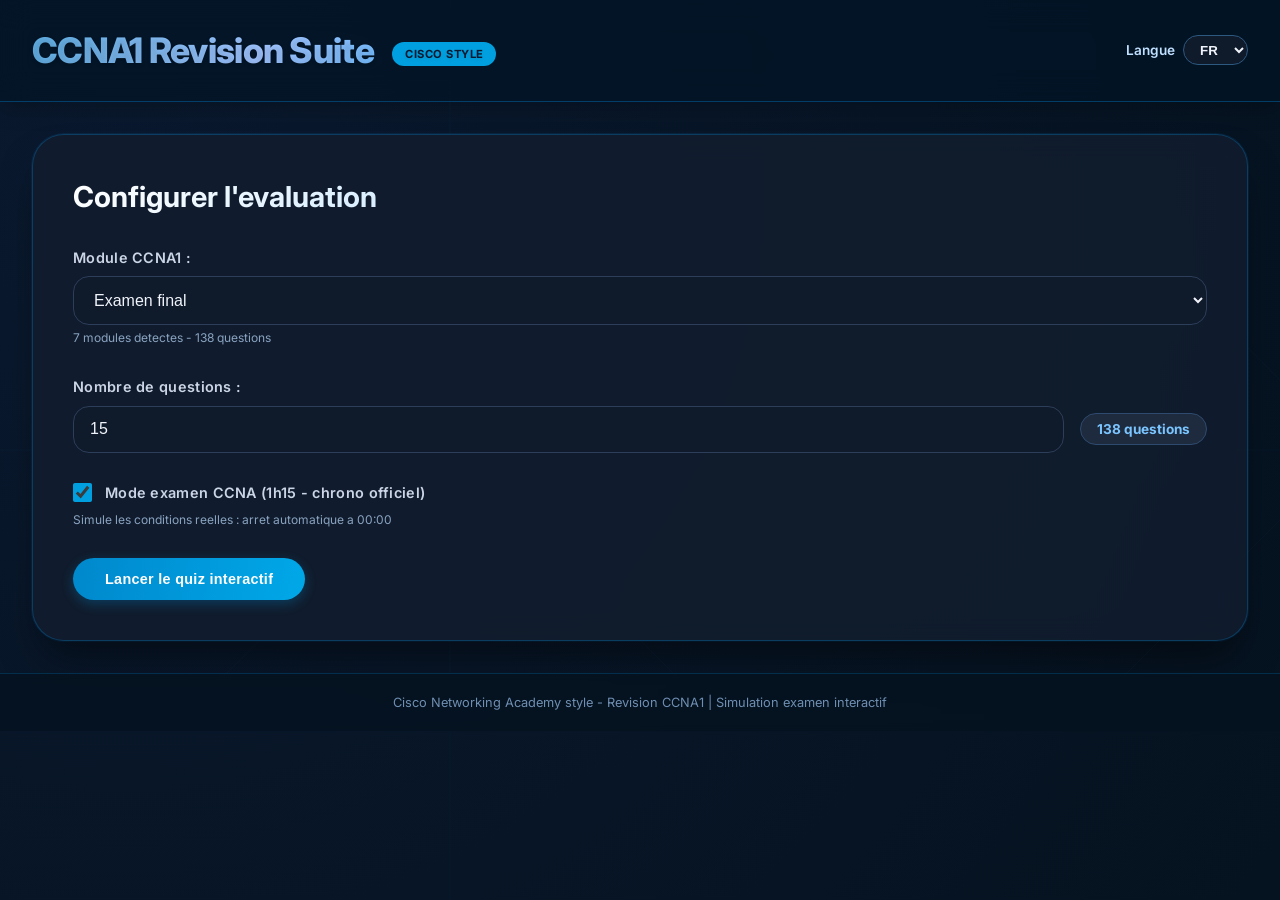
<file: index.html>
<!DOCTYPE html>
<html lang="fr">
<head>
    <meta charset="utf-8">
    <meta name="viewport" content="width=device-width, initial-scale=1.0">
    <meta http-equiv="refresh" content="0; url=CCNA1-main/index.html">
    <title>Revision CCNA1</title>
</head>
<body>
    <p>Redirection vers <a href="CCNA1-main/index.html">l'application CCNA1</a>...</p>
</body>
</html>
</file>
<file: CCNA1-main/style.css>
:root {
    --primary-color: #2563eb;
    --primary-hover: #1d4ed8;
    --success-color: #10b981;
    --error-color: #ef4444;
    --bg-gradient-start: #0f172a;
    --bg-gradient-end: #1e293b;
    --card-bg: #ffffff;
    --text-primary: #1f2937;
    --text-secondary: #6b7280;
    --border-color: #e5e7eb;
    --shadow-sm: 0 1px 2px 0 rgba(0, 0, 0, 0.05);
    --shadow-md: 0 4px 6px -1px rgba(0, 0, 0, 0.1), 0 2px 4px -1px rgba(0, 0, 0, 0.06);
    --shadow-lg: 0 10px 15px -3px rgba(0, 0, 0, 0.1), 0 4px 6px -2px rgba(0, 0, 0, 0.05);
    --shadow-xl: 0 20px 25px -5px rgba(0, 0, 0, 0.1), 0 10px 10px -5px rgba(0, 0, 0, 0.04);
}

 /* ========= CISCO-INSPIRED DESIGN SYSTEM ========= */
        * {
            margin: 0;
            padding: 0;
            box-sizing: border-box;
        }

        body {
            font-family: 'Inter', 'Segoe UI', system-ui, sans-serif;
            min-height: 100vh;
            background: radial-gradient(circle at 10% 20%, #0a192f 0%, #05121f 100%);
            color: #e2e8f0;
            line-height: 1.5;
            position: relative;
        }

        /* network pattern overlay */
        body::before {
            content: "";
            position: fixed;
            top: 0;
            left: 0;
            width: 100%;
            height: 100%;
            background-image: url('data:image/svg+xml;utf8,<svg xmlns="http://www.w3.org/2000/svg" viewBox="0 0 800 800" opacity="0.03"><path fill="none" stroke="%234299e1" stroke-width="0.8" d="M0 400 L800 400 M400 0 L400 800 M200 200 L600 600 M600 200 L200 600"/><circle cx="400" cy="400" r="3" fill="%234299e1"/><circle cx="200" cy="200" r="2" fill="%234299e1"/><circle cx="600" cy="200" r="2" fill="%234299e1"/><circle cx="200" cy="600" r="2" fill="%234299e1"/><circle cx="600" cy="600" r="2" fill="%234299e1"/></svg>');
            background-repeat: repeat;
            pointer-events: none;
            z-index: 0;
        }

        header {
            position: relative;
            background: rgba(2, 20, 38, 0.75);
            backdrop-filter: blur(16px);
            border-bottom: 1px solid rgba(0, 160, 255, 0.3);
            padding: 1.5rem 2rem;
            text-align: center;
            box-shadow: 0 8px 20px rgba(0,0,0,0.2);
            z-index: 2;
        }

        header h1 {
            font-size: 2.2rem;
            font-weight: 800;
            letter-spacing: -0.02em;
            background: linear-gradient(120deg, #5dade2, #a0c4ff, #48b5ff);
            -webkit-background-clip: text;
            background-clip: text;
            color: transparent;
            text-shadow: 0 2px 4px rgba(0,0,0,0.1);
        }

        .header-row {
            display: flex;
            align-items: center;
            justify-content: space-between;
            gap: 1rem;
        }

        .lang-switch {
            display: flex;
            align-items: center;
            gap: 0.5rem;
            color: #c0e0ff;
            font-size: 0.85rem;
            font-weight: 600;
        }

        .lang-switch select {
            background: #0f1a2b;
            color: #f0f4fa;
            border: 1px solid #2d5880;
            border-radius: 999px;
            padding: 0.35rem 0.75rem;
            font-weight: 700;
            cursor: pointer;
        }

        .cisco-badge {
            display: inline-block;
            background: #00a0e0;
            font-size: 0.7rem;
            font-weight: 700;
            padding: 0.2rem 0.8rem;
            border-radius: 40px;
            color: #0a192f;
            margin-left: 0.75rem;
            vertical-align: middle;
            letter-spacing: 0.5px;
        }

        main {
            position: relative;
            flex: 1;
            display: flex;
            align-items: center;
            justify-content: center;
            padding: 2rem;
            max-width: 1280px;
            margin: 0 auto;
            z-index: 2;
        }

        section {
            width: 100%;
            transition: all 0.25s ease;
        }

        /* modern glassmorphic cards */
        .quiz-card, #setup-card {
            background: rgba(18, 30, 46, 0.85);
            backdrop-filter: blur(12px);
            border-radius: 2rem;
            border: 1px solid rgba(0, 160, 255, 0.25);
            box-shadow: 0 25px 40px -12px rgba(0,0,0,0.5), 0 0 0 1px rgba(0,160,255,0.1);
            padding: 2.5rem;
            transition: transform 0.2s ease, box-shadow 0.2s ease;
        }

        .quiz-card:hover, #setup-card:hover {
            box-shadow: 0 30px 45px -12px rgba(0,0,0,0.6), 0 0 0 1px rgba(0,160,255,0.3);
        }

        #setup-card h2 {
            font-weight: 700;
            font-size: 1.8rem;
            background: linear-gradient(135deg, #fff, #7bc5ff);
            -webkit-background-clip: text;
            background-clip: text;
            color: transparent;
            margin-bottom: 1.8rem;
        }

        .form-group {
            margin-bottom: 1.8rem;
            text-align: left;
        }

        .form-group label {
            display: block;
            font-weight: 600;
            color: #cbd5e6;
            margin-bottom: 0.5rem;
            font-size: 0.9rem;
            letter-spacing: 0.3px;
        }

        .form-group select,
        .form-group input[type="number"] {
            width: 100%;
            padding: 0.85rem 1rem;
            background: #0f1a2b;
            border: 1.5px solid #2d3e5a;
            border-radius: 1rem;
            color: #f0f4fa;
            font-size: 1rem;
            transition: all 0.2s;
        }

        .form-group select:focus,
        .form-group input[type="number"]:focus {
            border-color: #00a0e0;
            outline: none;
            box-shadow: 0 0 0 3px rgba(0,160,224,0.3);
            background: #0c1425;
        }

        .toggle-row {
            display: flex !important;
            align-items: center;
            gap: 0.8rem;
            cursor: pointer;
        }

        .toggle-row input {
            width: 1.2rem;
            height: 1.2rem;
            accent-color: #00a0e0;
        }

        .hint-text {
            font-size: 0.75rem;
            color: #8aa3c0;
            margin-top: 0.3rem;
            display: block;
        }

        .questions-badge {
            display: inline-flex;
            align-items: center;
            justify-content: center;
            background: #1e2a3e;
            border-radius: 2rem;
            padding: 0.3rem 1rem;
            font-weight: 700;
            font-size: 0.85rem;
            color: #7bc5ff;
            border: 1px solid #2e4a6e;
        }

        .progress-bar {
            background: #1e2a3a;
            border-radius: 100px;
            height: 8px;
            overflow: hidden;
            margin-bottom: 2rem;
        }
        .progress-fill {
            background: linear-gradient(90deg, #00a0e0, #6bc2ff);
            width: 0%;
            height: 100%;
            transition: width 0.3s cubic-bezier(0.2, 0.9, 0.4, 1.1);
            border-radius: 100px;
        }

        .question-header {
            display: flex;
            justify-content: space-between;
            align-items: baseline;
            flex-wrap: wrap;
            gap: 0.8rem;
            margin-bottom: 1.8rem;
            padding-bottom: 0.8rem;
            border-bottom: 1px solid rgba(72, 181, 255, 0.3);
        }
        .question-number {
            background: #00a0e0;
            color: #05121f;
            font-weight: 800;
            padding: 0.3rem 1rem;
            border-radius: 40px;
            font-size: 0.8rem;
        }
        .question-text {
            font-size: 1.3rem;
            font-weight: 600;
            margin: 1.2rem 0 1.8rem 0;
            color: #ffffff;
            line-height: 1.4;
        }
        .answers-container {
            display: flex;
            flex-direction: column;
            gap: 1rem;
            margin: 1.5rem 0;
        }
        .answer-option {
            display: flex;
            align-items: center;
            gap: 1rem;
            background: rgba(12, 25, 40, 0.7);
            border: 1.5px solid #2a3b50;
            border-radius: 1.2rem;
            padding: 1rem 1.4rem;
            cursor: pointer;
            transition: all 0.2s ease;
        }
        .answer-option:hover {
            background: #14273e;
            border-color: #00a0e0;
            transform: translateX(5px);
        }
        .answer-option.selected-correct {
            border-color: #2ecc71;
            background: rgba(46, 204, 113, 0.12);
            box-shadow: 0 0 8px rgba(46,204,113,0.2);
        }
        .answer-option input {
            width: 1.2rem;
            height: 1.2rem;
            accent-color: #00a0e0;
            flex-shrink: 0;
        }
        .answer-option label {
            flex: 1;
            cursor: pointer;
            font-weight: 500;
            color: #eef2ff;
        }
        .button-group {
            display: flex;
            gap: 1rem;
            flex-wrap: wrap;
            justify-content: space-between;
            margin-top: 2.2rem;
        }
        button {
            font-weight: 700;
            border: none;
            border-radius: 2rem;
            padding: 0.8rem 2rem;
            font-size: 0.9rem;
            cursor: pointer;
            transition: all 0.2s;
            letter-spacing: 0.3px;
        }
        .btn-primary {
            background: linear-gradient(100deg, #0088cc, #00a8e8);
            color: white;
            box-shadow: 0 4px 12px rgba(0,136,204,0.3);
        }
        .btn-primary:hover {
            transform: translateY(-2px);
            filter: brightness(1.05);
            box-shadow: 0 8px 18px rgba(0,136,204,0.4);
        }
        .btn-secondary {
            background: rgba(30, 50, 70, 0.9);
            border: 1px solid #2d5880;
            color: #c0e0ff;
        }
        .btn-secondary:hover {
            background: #1f405e;
            border-color: #00a0e0;
            color: white;
        }
        .exam-status {
            background: #071a2b;
            border-left: 5px solid #00a0e0;
            padding: 0.8rem 1.2rem;
            border-radius: 1rem;
            margin-bottom: 1.5rem;
            font-weight: 600;
            display: flex;
            justify-content: space-between;
            align-items: center;
        }
        .timer-inline {
            font-family: monospace;
            font-size: 1.2rem;
            font-weight: 800;
            background: #001e32;
            padding: 0.3rem 1rem;
            border-radius: 3rem;
            letter-spacing: 1px;
        }
        .timer-warn { color: #f5b042; }
        .timer-danger { color: #ff6b6b; animation: pulse 1s infinite; }
        @keyframes pulse { 0% { opacity: 1; } 50% { opacity: 0.6; } 100% { opacity: 1; } }

        .score-value {
            font-size: 3.5rem;
            font-weight: 800;
            background: linear-gradient(135deg, #4bc0ff, #b583ff);
            -webkit-background-clip: text;
            background-clip: text;
            color: transparent;
        }
        #correct-answers {
            text-align: left;
            max-height: 500px;
            overflow-y: auto;
            padding-right: 0.5rem;
        }
        .correction-item {
            background: #0f1a28;
            border-radius: 1.2rem;
            padding: 1.2rem;
            margin-bottom: 1rem;
            border-left: 5px solid #2ecc71;
        }
        .restart-btn {
            margin-top: 2rem;
            background: #00a0e0;
        }
        footer {
            text-align: center;
            padding: 1.2rem;
            color: #6f8fb2;
            font-size: 0.8rem;
            border-top: 1px solid rgba(0,160,255,0.2);
            background: rgba(5, 18, 31, 0.7);
            backdrop-filter: blur(5px);
            z-index: 2;
            position: relative;
        }
        #questions, #corrections {
            display: none;
        }
        #nav-buttons {
            display: none;
        }
        @media (max-width: 700px) {
            .header-row {
                flex-direction: column;
                align-items: flex-start;
            }
            .quiz-card, #setup-card { padding: 1.5rem; }
            .question-text { font-size: 1.1rem; }
            .button-group button { flex: 1; }
        }
</file>
